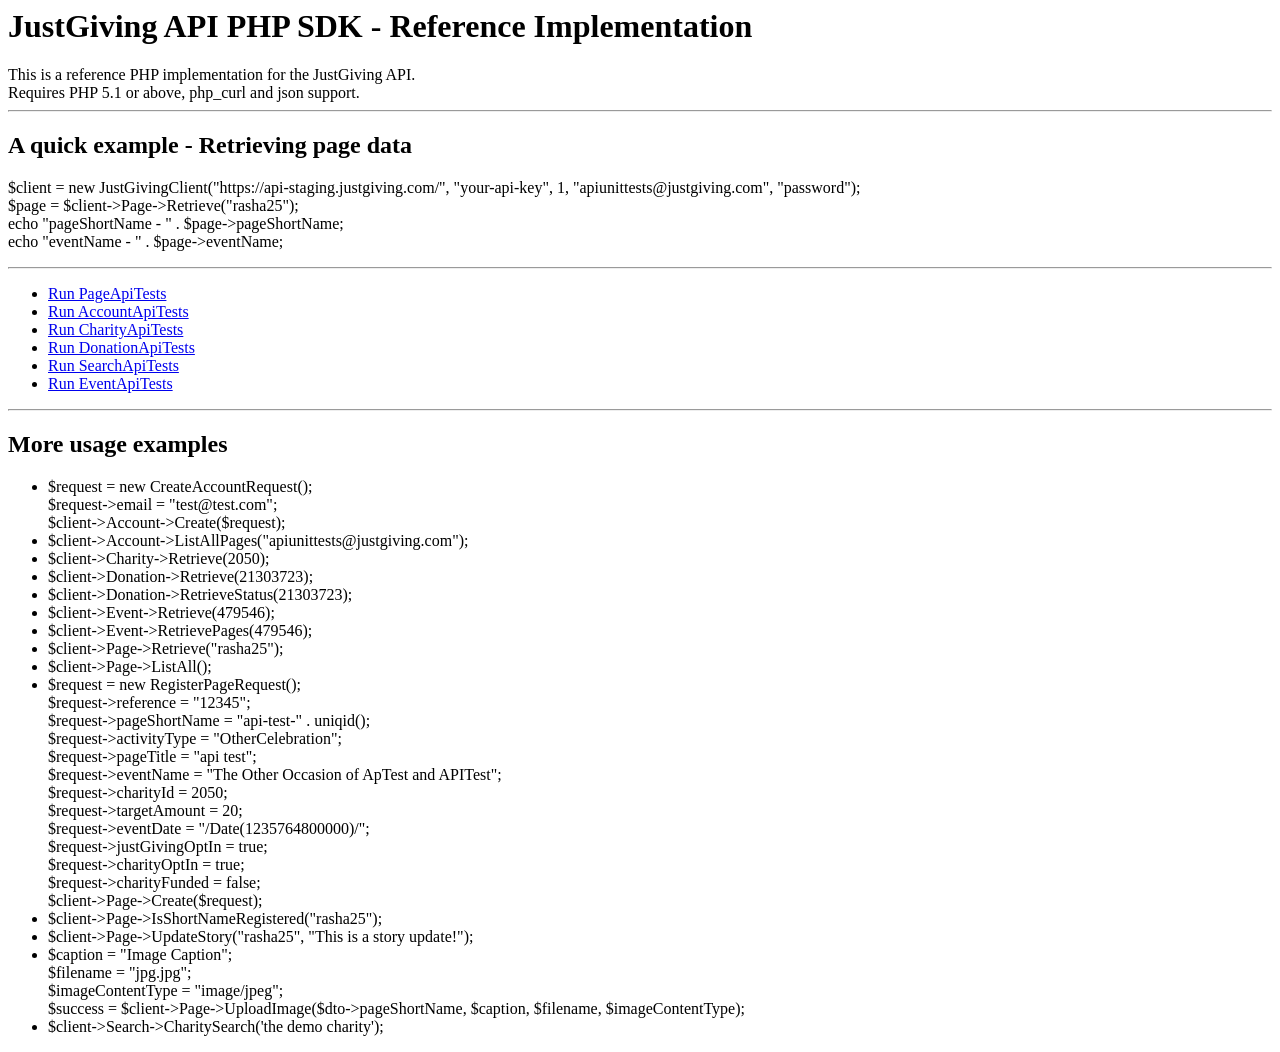
<file: wp-content/plugins/justgiving/index.html>
<html>
<head>
<title>JustGiving API PHP SDK</title>
</head>
<body>
<h1>JustGiving API PHP SDK - Reference Implementation</h1>
This is a reference PHP implementation for the JustGiving API.<br/>
Requires PHP 5.1 or above, php_curl and json support.<br/>
<hr/>

<h2>A quick example - Retrieving page data</h2>
<p>
$client = new JustGivingClient("https://api-staging.justgiving.com/", "your-api-key", 1, "apiunittests@justgiving.com", "password");</br>
$page = $client->Page->Retrieve("rasha25");</br>
echo "pageShortName - " . $page->pageShortName;</br>
echo "eventName - " . $page->eventName;</br>
</p>

<hr />
<ul>
<li><a href="Tests/PageApiTests.php">Run PageApiTests</a></li>
<li><a href="Tests/AccountApiTests.php">Run AccountApiTests</a></li>
<li><a href="Tests/CharityApiTests.php">Run CharityApiTests</a></li>
<li><a href="Tests/DonationApiTests.php">Run DonationApiTests</a></li>
<li><a href="Tests/SearchApiTests.php">Run SearchApiTests</a></li>
<li><a href="Tests/EventApiTests.php">Run EventApiTests</a></li>
</ul>

<hr/>

<h2>More usage examples</h2>
<ul>
<li>$request = new CreateAccountRequest();<br/>
	$request->email = "test@test.com";<br/>
	$client->Account->Create($request);</li>
<li>$client->Account->ListAllPages("apiunittests@justgiving.com");</li>
<li>$client->Charity->Retrieve(2050);</li>
<li>$client->Donation->Retrieve(21303723);</li>
<li>$client->Donation->RetrieveStatus(21303723);</li>
<li>$client->Event->Retrieve(479546);</li>
<li>$client->Event->RetrievePages(479546);</li>
<li>$client->Page->Retrieve("rasha25");</li>
<li>$client->Page->ListAll();</li>
<li>$request = new RegisterPageRequest();<br/>
	$request->reference = "12345";<br/>
	$request->pageShortName = "api-test-" . uniqid();<br/>
	$request->activityType = "OtherCelebration";<br/>
	$request->pageTitle = "api test";<br/>
	$request->eventName = "The Other Occasion of ApTest and APITest";<br/>
	$request->charityId = 2050;<br/>
	$request->targetAmount = 20;<br/>
	$request->eventDate = "/Date(1235764800000)/";<br/>
	$request->justGivingOptIn = true;<br/>
	$request->charityOptIn = true;<br/>
	$request->charityFunded = false;<br/>
	$client->Page->Create($request);</li>
<li>$client->Page->IsShortNameRegistered("rasha25");</li>
<li>$client->Page->UpdateStory("rasha25", "This is a story update!");</li>
<li>$caption = "Image Caption";<br/>
	$filename = "jpg.jpg";<br/>
	$imageContentType =  "image/jpeg";<br/>
	$success = $client->Page->UploadImage($dto->pageShortName, $caption, $filename, $imageContentType);</li>
<li>$client->Search->CharitySearch('the demo charity');</li>
</ul>
</body>
</file>
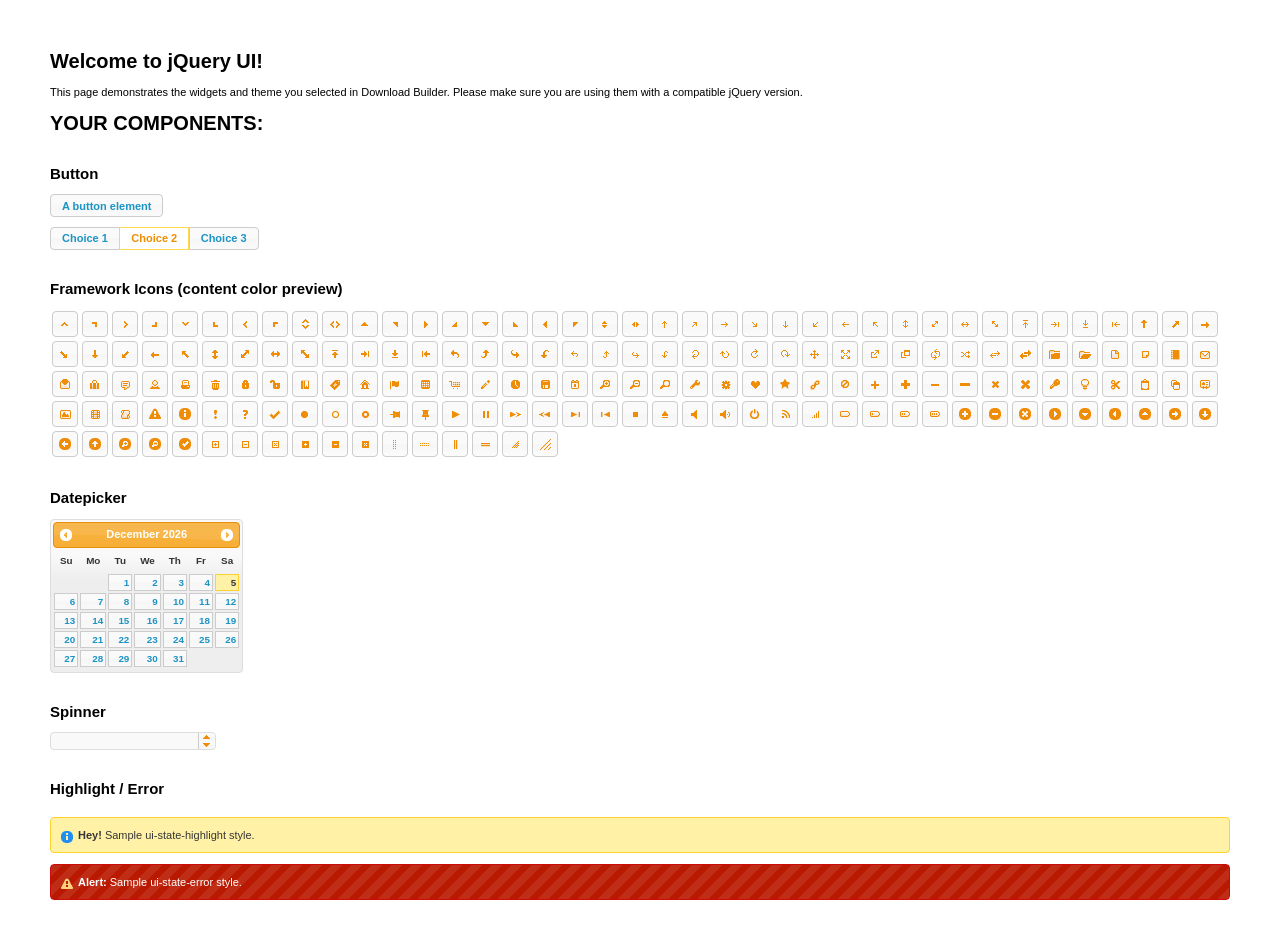
<file: wp-content/plugins/justgiving/js/ui/index.html>
<!doctype html>
<html lang="us">
<head>
	<meta charset="utf-8">
	<title>jQuery UI Example Page</title>
	<link href="jquery-ui.css" rel="stylesheet">
	<style>
	body{
		font: 62.5% "Trebuchet MS", sans-serif;
		margin: 50px;
	}
	.demoHeaders {
		margin-top: 2em;
	}
	#dialog-link {
		padding: .4em 1em .4em 20px;
		text-decoration: none;
		position: relative;
	}
	#dialog-link span.ui-icon {
		margin: 0 5px 0 0;
		position: absolute;
		left: .2em;
		top: 50%;
		margin-top: -8px;
	}
	#icons {
		margin: 0;
		padding: 0;
	}
	#icons li {
		margin: 2px;
		position: relative;
		padding: 4px 0;
		cursor: pointer;
		float: left;
		list-style: none;
	}
	#icons span.ui-icon {
		float: left;
		margin: 0 4px;
	}
	.fakewindowcontain .ui-widget-overlay {
		position: absolute;
	}
	select {
		width: 200px;
	}
	</style>
</head>
<body>

<h1>Welcome to jQuery UI!</h1>

<div class="ui-widget">
	<p>This page demonstrates the widgets and theme you selected in Download Builder. Please make sure you are using them with a compatible jQuery version.</p>
</div>

<h1>YOUR COMPONENTS:</h1>






<!-- Button -->
<h2 class="demoHeaders">Button</h2>
<button id="button">A button element</button>
<form style="margin-top: 1em;">
	<div id="radioset">
		<input type="radio" id="radio1" name="radio"><label for="radio1">Choice 1</label>
		<input type="radio" id="radio2" name="radio" checked="checked"><label for="radio2">Choice 2</label>
		<input type="radio" id="radio3" name="radio"><label for="radio3">Choice 3</label>
	</div>
</form>







<h2 class="demoHeaders">Framework Icons (content color preview)</h2>
<ul id="icons" class="ui-widget ui-helper-clearfix">
	<li class="ui-state-default ui-corner-all" title=".ui-icon-carat-1-n"><span class="ui-icon ui-icon-carat-1-n"></span></li>
	<li class="ui-state-default ui-corner-all" title=".ui-icon-carat-1-ne"><span class="ui-icon ui-icon-carat-1-ne"></span></li>
	<li class="ui-state-default ui-corner-all" title=".ui-icon-carat-1-e"><span class="ui-icon ui-icon-carat-1-e"></span></li>
	<li class="ui-state-default ui-corner-all" title=".ui-icon-carat-1-se"><span class="ui-icon ui-icon-carat-1-se"></span></li>
	<li class="ui-state-default ui-corner-all" title=".ui-icon-carat-1-s"><span class="ui-icon ui-icon-carat-1-s"></span></li>
	<li class="ui-state-default ui-corner-all" title=".ui-icon-carat-1-sw"><span class="ui-icon ui-icon-carat-1-sw"></span></li>
	<li class="ui-state-default ui-corner-all" title=".ui-icon-carat-1-w"><span class="ui-icon ui-icon-carat-1-w"></span></li>
	<li class="ui-state-default ui-corner-all" title=".ui-icon-carat-1-nw"><span class="ui-icon ui-icon-carat-1-nw"></span></li>
	<li class="ui-state-default ui-corner-all" title=".ui-icon-carat-2-n-s"><span class="ui-icon ui-icon-carat-2-n-s"></span></li>
	<li class="ui-state-default ui-corner-all" title=".ui-icon-carat-2-e-w"><span class="ui-icon ui-icon-carat-2-e-w"></span></li>
	<li class="ui-state-default ui-corner-all" title=".ui-icon-triangle-1-n"><span class="ui-icon ui-icon-triangle-1-n"></span></li>
	<li class="ui-state-default ui-corner-all" title=".ui-icon-triangle-1-ne"><span class="ui-icon ui-icon-triangle-1-ne"></span></li>
	<li class="ui-state-default ui-corner-all" title=".ui-icon-triangle-1-e"><span class="ui-icon ui-icon-triangle-1-e"></span></li>
	<li class="ui-state-default ui-corner-all" title=".ui-icon-triangle-1-se"><span class="ui-icon ui-icon-triangle-1-se"></span></li>
	<li class="ui-state-default ui-corner-all" title=".ui-icon-triangle-1-s"><span class="ui-icon ui-icon-triangle-1-s"></span></li>
	<li class="ui-state-default ui-corner-all" title=".ui-icon-triangle-1-sw"><span class="ui-icon ui-icon-triangle-1-sw"></span></li>
	<li class="ui-state-default ui-corner-all" title=".ui-icon-triangle-1-w"><span class="ui-icon ui-icon-triangle-1-w"></span></li>
	<li class="ui-state-default ui-corner-all" title=".ui-icon-triangle-1-nw"><span class="ui-icon ui-icon-triangle-1-nw"></span></li>
	<li class="ui-state-default ui-corner-all" title=".ui-icon-triangle-2-n-s"><span class="ui-icon ui-icon-triangle-2-n-s"></span></li>
	<li class="ui-state-default ui-corner-all" title=".ui-icon-triangle-2-e-w"><span class="ui-icon ui-icon-triangle-2-e-w"></span></li>
	<li class="ui-state-default ui-corner-all" title=".ui-icon-arrow-1-n"><span class="ui-icon ui-icon-arrow-1-n"></span></li>
	<li class="ui-state-default ui-corner-all" title=".ui-icon-arrow-1-ne"><span class="ui-icon ui-icon-arrow-1-ne"></span></li>
	<li class="ui-state-default ui-corner-all" title=".ui-icon-arrow-1-e"><span class="ui-icon ui-icon-arrow-1-e"></span></li>
	<li class="ui-state-default ui-corner-all" title=".ui-icon-arrow-1-se"><span class="ui-icon ui-icon-arrow-1-se"></span></li>
	<li class="ui-state-default ui-corner-all" title=".ui-icon-arrow-1-s"><span class="ui-icon ui-icon-arrow-1-s"></span></li>
	<li class="ui-state-default ui-corner-all" title=".ui-icon-arrow-1-sw"><span class="ui-icon ui-icon-arrow-1-sw"></span></li>
	<li class="ui-state-default ui-corner-all" title=".ui-icon-arrow-1-w"><span class="ui-icon ui-icon-arrow-1-w"></span></li>
	<li class="ui-state-default ui-corner-all" title=".ui-icon-arrow-1-nw"><span class="ui-icon ui-icon-arrow-1-nw"></span></li>
	<li class="ui-state-default ui-corner-all" title=".ui-icon-arrow-2-n-s"><span class="ui-icon ui-icon-arrow-2-n-s"></span></li>
	<li class="ui-state-default ui-corner-all" title=".ui-icon-arrow-2-ne-sw"><span class="ui-icon ui-icon-arrow-2-ne-sw"></span></li>
	<li class="ui-state-default ui-corner-all" title=".ui-icon-arrow-2-e-w"><span class="ui-icon ui-icon-arrow-2-e-w"></span></li>
	<li class="ui-state-default ui-corner-all" title=".ui-icon-arrow-2-se-nw"><span class="ui-icon ui-icon-arrow-2-se-nw"></span></li>
	<li class="ui-state-default ui-corner-all" title=".ui-icon-arrowstop-1-n"><span class="ui-icon ui-icon-arrowstop-1-n"></span></li>
	<li class="ui-state-default ui-corner-all" title=".ui-icon-arrowstop-1-e"><span class="ui-icon ui-icon-arrowstop-1-e"></span></li>
	<li class="ui-state-default ui-corner-all" title=".ui-icon-arrowstop-1-s"><span class="ui-icon ui-icon-arrowstop-1-s"></span></li>
	<li class="ui-state-default ui-corner-all" title=".ui-icon-arrowstop-1-w"><span class="ui-icon ui-icon-arrowstop-1-w"></span></li>
	<li class="ui-state-default ui-corner-all" title=".ui-icon-arrowthick-1-n"><span class="ui-icon ui-icon-arrowthick-1-n"></span></li>
	<li class="ui-state-default ui-corner-all" title=".ui-icon-arrowthick-1-ne"><span class="ui-icon ui-icon-arrowthick-1-ne"></span></li>
	<li class="ui-state-default ui-corner-all" title=".ui-icon-arrowthick-1-e"><span class="ui-icon ui-icon-arrowthick-1-e"></span></li>
	<li class="ui-state-default ui-corner-all" title=".ui-icon-arrowthick-1-se"><span class="ui-icon ui-icon-arrowthick-1-se"></span></li>
	<li class="ui-state-default ui-corner-all" title=".ui-icon-arrowthick-1-s"><span class="ui-icon ui-icon-arrowthick-1-s"></span></li>
	<li class="ui-state-default ui-corner-all" title=".ui-icon-arrowthick-1-sw"><span class="ui-icon ui-icon-arrowthick-1-sw"></span></li>
	<li class="ui-state-default ui-corner-all" title=".ui-icon-arrowthick-1-w"><span class="ui-icon ui-icon-arrowthick-1-w"></span></li>
	<li class="ui-state-default ui-corner-all" title=".ui-icon-arrowthick-1-nw"><span class="ui-icon ui-icon-arrowthick-1-nw"></span></li>
	<li class="ui-state-default ui-corner-all" title=".ui-icon-arrowthick-2-n-s"><span class="ui-icon ui-icon-arrowthick-2-n-s"></span></li>
	<li class="ui-state-default ui-corner-all" title=".ui-icon-arrowthick-2-ne-sw"><span class="ui-icon ui-icon-arrowthick-2-ne-sw"></span></li>
	<li class="ui-state-default ui-corner-all" title=".ui-icon-arrowthick-2-e-w"><span class="ui-icon ui-icon-arrowthick-2-e-w"></span></li>
	<li class="ui-state-default ui-corner-all" title=".ui-icon-arrowthick-2-se-nw"><span class="ui-icon ui-icon-arrowthick-2-se-nw"></span></li>
	<li class="ui-state-default ui-corner-all" title=".ui-icon-arrowthickstop-1-n"><span class="ui-icon ui-icon-arrowthickstop-1-n"></span></li>
	<li class="ui-state-default ui-corner-all" title=".ui-icon-arrowthickstop-1-e"><span class="ui-icon ui-icon-arrowthickstop-1-e"></span></li>
	<li class="ui-state-default ui-corner-all" title=".ui-icon-arrowthickstop-1-s"><span class="ui-icon ui-icon-arrowthickstop-1-s"></span></li>
	<li class="ui-state-default ui-corner-all" title=".ui-icon-arrowthickstop-1-w"><span class="ui-icon ui-icon-arrowthickstop-1-w"></span></li>
	<li class="ui-state-default ui-corner-all" title=".ui-icon-arrowreturnthick-1-w"><span class="ui-icon ui-icon-arrowreturnthick-1-w"></span></li>
	<li class="ui-state-default ui-corner-all" title=".ui-icon-arrowreturnthick-1-n"><span class="ui-icon ui-icon-arrowreturnthick-1-n"></span></li>
	<li class="ui-state-default ui-corner-all" title=".ui-icon-arrowreturnthick-1-e"><span class="ui-icon ui-icon-arrowreturnthick-1-e"></span></li>
	<li class="ui-state-default ui-corner-all" title=".ui-icon-arrowreturnthick-1-s"><span class="ui-icon ui-icon-arrowreturnthick-1-s"></span></li>
	<li class="ui-state-default ui-corner-all" title=".ui-icon-arrowreturn-1-w"><span class="ui-icon ui-icon-arrowreturn-1-w"></span></li>
	<li class="ui-state-default ui-corner-all" title=".ui-icon-arrowreturn-1-n"><span class="ui-icon ui-icon-arrowreturn-1-n"></span></li>
	<li class="ui-state-default ui-corner-all" title=".ui-icon-arrowreturn-1-e"><span class="ui-icon ui-icon-arrowreturn-1-e"></span></li>
	<li class="ui-state-default ui-corner-all" title=".ui-icon-arrowreturn-1-s"><span class="ui-icon ui-icon-arrowreturn-1-s"></span></li>
	<li class="ui-state-default ui-corner-all" title=".ui-icon-arrowrefresh-1-w"><span class="ui-icon ui-icon-arrowrefresh-1-w"></span></li>
	<li class="ui-state-default ui-corner-all" title=".ui-icon-arrowrefresh-1-n"><span class="ui-icon ui-icon-arrowrefresh-1-n"></span></li>
	<li class="ui-state-default ui-corner-all" title=".ui-icon-arrowrefresh-1-e"><span class="ui-icon ui-icon-arrowrefresh-1-e"></span></li>
	<li class="ui-state-default ui-corner-all" title=".ui-icon-arrowrefresh-1-s"><span class="ui-icon ui-icon-arrowrefresh-1-s"></span></li>
	<li class="ui-state-default ui-corner-all" title=".ui-icon-arrow-4"><span class="ui-icon ui-icon-arrow-4"></span></li>
	<li class="ui-state-default ui-corner-all" title=".ui-icon-arrow-4-diag"><span class="ui-icon ui-icon-arrow-4-diag"></span></li>
	<li class="ui-state-default ui-corner-all" title=".ui-icon-extlink"><span class="ui-icon ui-icon-extlink"></span></li>
	<li class="ui-state-default ui-corner-all" title=".ui-icon-newwin"><span class="ui-icon ui-icon-newwin"></span></li>
	<li class="ui-state-default ui-corner-all" title=".ui-icon-refresh"><span class="ui-icon ui-icon-refresh"></span></li>
	<li class="ui-state-default ui-corner-all" title=".ui-icon-shuffle"><span class="ui-icon ui-icon-shuffle"></span></li>
	<li class="ui-state-default ui-corner-all" title=".ui-icon-transfer-e-w"><span class="ui-icon ui-icon-transfer-e-w"></span></li>
	<li class="ui-state-default ui-corner-all" title=".ui-icon-transferthick-e-w"><span class="ui-icon ui-icon-transferthick-e-w"></span></li>
	<li class="ui-state-default ui-corner-all" title=".ui-icon-folder-collapsed"><span class="ui-icon ui-icon-folder-collapsed"></span></li>
	<li class="ui-state-default ui-corner-all" title=".ui-icon-folder-open"><span class="ui-icon ui-icon-folder-open"></span></li>
	<li class="ui-state-default ui-corner-all" title=".ui-icon-document"><span class="ui-icon ui-icon-document"></span></li>
	<li class="ui-state-default ui-corner-all" title=".ui-icon-document-b"><span class="ui-icon ui-icon-document-b"></span></li>
	<li class="ui-state-default ui-corner-all" title=".ui-icon-note"><span class="ui-icon ui-icon-note"></span></li>
	<li class="ui-state-default ui-corner-all" title=".ui-icon-mail-closed"><span class="ui-icon ui-icon-mail-closed"></span></li>
	<li class="ui-state-default ui-corner-all" title=".ui-icon-mail-open"><span class="ui-icon ui-icon-mail-open"></span></li>
	<li class="ui-state-default ui-corner-all" title=".ui-icon-suitcase"><span class="ui-icon ui-icon-suitcase"></span></li>
	<li class="ui-state-default ui-corner-all" title=".ui-icon-comment"><span class="ui-icon ui-icon-comment"></span></li>
	<li class="ui-state-default ui-corner-all" title=".ui-icon-person"><span class="ui-icon ui-icon-person"></span></li>
	<li class="ui-state-default ui-corner-all" title=".ui-icon-print"><span class="ui-icon ui-icon-print"></span></li>
	<li class="ui-state-default ui-corner-all" title=".ui-icon-trash"><span class="ui-icon ui-icon-trash"></span></li>
	<li class="ui-state-default ui-corner-all" title=".ui-icon-locked"><span class="ui-icon ui-icon-locked"></span></li>
	<li class="ui-state-default ui-corner-all" title=".ui-icon-unlocked"><span class="ui-icon ui-icon-unlocked"></span></li>
	<li class="ui-state-default ui-corner-all" title=".ui-icon-bookmark"><span class="ui-icon ui-icon-bookmark"></span></li>
	<li class="ui-state-default ui-corner-all" title=".ui-icon-tag"><span class="ui-icon ui-icon-tag"></span></li>
	<li class="ui-state-default ui-corner-all" title=".ui-icon-home"><span class="ui-icon ui-icon-home"></span></li>
	<li class="ui-state-default ui-corner-all" title=".ui-icon-flag"><span class="ui-icon ui-icon-flag"></span></li>
	<li class="ui-state-default ui-corner-all" title=".ui-icon-calculator"><span class="ui-icon ui-icon-calculator"></span></li>
	<li class="ui-state-default ui-corner-all" title=".ui-icon-cart"><span class="ui-icon ui-icon-cart"></span></li>
	<li class="ui-state-default ui-corner-all" title=".ui-icon-pencil"><span class="ui-icon ui-icon-pencil"></span></li>
	<li class="ui-state-default ui-corner-all" title=".ui-icon-clock"><span class="ui-icon ui-icon-clock"></span></li>
	<li class="ui-state-default ui-corner-all" title=".ui-icon-disk"><span class="ui-icon ui-icon-disk"></span></li>
	<li class="ui-state-default ui-corner-all" title=".ui-icon-calendar"><span class="ui-icon ui-icon-calendar"></span></li>
	<li class="ui-state-default ui-corner-all" title=".ui-icon-zoomin"><span class="ui-icon ui-icon-zoomin"></span></li>
	<li class="ui-state-default ui-corner-all" title=".ui-icon-zoomout"><span class="ui-icon ui-icon-zoomout"></span></li>
	<li class="ui-state-default ui-corner-all" title=".ui-icon-search"><span class="ui-icon ui-icon-search"></span></li>
	<li class="ui-state-default ui-corner-all" title=".ui-icon-wrench"><span class="ui-icon ui-icon-wrench"></span></li>
	<li class="ui-state-default ui-corner-all" title=".ui-icon-gear"><span class="ui-icon ui-icon-gear"></span></li>
	<li class="ui-state-default ui-corner-all" title=".ui-icon-heart"><span class="ui-icon ui-icon-heart"></span></li>
	<li class="ui-state-default ui-corner-all" title=".ui-icon-star"><span class="ui-icon ui-icon-star"></span></li>
	<li class="ui-state-default ui-corner-all" title=".ui-icon-link"><span class="ui-icon ui-icon-link"></span></li>
	<li class="ui-state-default ui-corner-all" title=".ui-icon-cancel"><span class="ui-icon ui-icon-cancel"></span></li>
	<li class="ui-state-default ui-corner-all" title=".ui-icon-plus"><span class="ui-icon ui-icon-plus"></span></li>
	<li class="ui-state-default ui-corner-all" title=".ui-icon-plusthick"><span class="ui-icon ui-icon-plusthick"></span></li>
	<li class="ui-state-default ui-corner-all" title=".ui-icon-minus"><span class="ui-icon ui-icon-minus"></span></li>
	<li class="ui-state-default ui-corner-all" title=".ui-icon-minusthick"><span class="ui-icon ui-icon-minusthick"></span></li>
	<li class="ui-state-default ui-corner-all" title=".ui-icon-close"><span class="ui-icon ui-icon-close"></span></li>
	<li class="ui-state-default ui-corner-all" title=".ui-icon-closethick"><span class="ui-icon ui-icon-closethick"></span></li>
	<li class="ui-state-default ui-corner-all" title=".ui-icon-key"><span class="ui-icon ui-icon-key"></span></li>
	<li class="ui-state-default ui-corner-all" title=".ui-icon-lightbulb"><span class="ui-icon ui-icon-lightbulb"></span></li>
	<li class="ui-state-default ui-corner-all" title=".ui-icon-scissors"><span class="ui-icon ui-icon-scissors"></span></li>
	<li class="ui-state-default ui-corner-all" title=".ui-icon-clipboard"><span class="ui-icon ui-icon-clipboard"></span></li>
	<li class="ui-state-default ui-corner-all" title=".ui-icon-copy"><span class="ui-icon ui-icon-copy"></span></li>
	<li class="ui-state-default ui-corner-all" title=".ui-icon-contact"><span class="ui-icon ui-icon-contact"></span></li>
	<li class="ui-state-default ui-corner-all" title=".ui-icon-image"><span class="ui-icon ui-icon-image"></span></li>
	<li class="ui-state-default ui-corner-all" title=".ui-icon-video"><span class="ui-icon ui-icon-video"></span></li>
	<li class="ui-state-default ui-corner-all" title=".ui-icon-script"><span class="ui-icon ui-icon-script"></span></li>
	<li class="ui-state-default ui-corner-all" title=".ui-icon-alert"><span class="ui-icon ui-icon-alert"></span></li>
	<li class="ui-state-default ui-corner-all" title=".ui-icon-info"><span class="ui-icon ui-icon-info"></span></li>
	<li class="ui-state-default ui-corner-all" title=".ui-icon-notice"><span class="ui-icon ui-icon-notice"></span></li>
	<li class="ui-state-default ui-corner-all" title=".ui-icon-help"><span class="ui-icon ui-icon-help"></span></li>
	<li class="ui-state-default ui-corner-all" title=".ui-icon-check"><span class="ui-icon ui-icon-check"></span></li>
	<li class="ui-state-default ui-corner-all" title=".ui-icon-bullet"><span class="ui-icon ui-icon-bullet"></span></li>
	<li class="ui-state-default ui-corner-all" title=".ui-icon-radio-off"><span class="ui-icon ui-icon-radio-off"></span></li>
	<li class="ui-state-default ui-corner-all" title=".ui-icon-radio-on"><span class="ui-icon ui-icon-radio-on"></span></li>
	<li class="ui-state-default ui-corner-all" title=".ui-icon-pin-w"><span class="ui-icon ui-icon-pin-w"></span></li>
	<li class="ui-state-default ui-corner-all" title=".ui-icon-pin-s"><span class="ui-icon ui-icon-pin-s"></span></li>
	<li class="ui-state-default ui-corner-all" title=".ui-icon-play"><span class="ui-icon ui-icon-play"></span></li>
	<li class="ui-state-default ui-corner-all" title=".ui-icon-pause"><span class="ui-icon ui-icon-pause"></span></li>
	<li class="ui-state-default ui-corner-all" title=".ui-icon-seek-next"><span class="ui-icon ui-icon-seek-next"></span></li>
	<li class="ui-state-default ui-corner-all" title=".ui-icon-seek-prev"><span class="ui-icon ui-icon-seek-prev"></span></li>
	<li class="ui-state-default ui-corner-all" title=".ui-icon-seek-end"><span class="ui-icon ui-icon-seek-end"></span></li>
	<li class="ui-state-default ui-corner-all" title=".ui-icon-seek-first"><span class="ui-icon ui-icon-seek-first"></span></li>
	<li class="ui-state-default ui-corner-all" title=".ui-icon-stop"><span class="ui-icon ui-icon-stop"></span></li>
	<li class="ui-state-default ui-corner-all" title=".ui-icon-eject"><span class="ui-icon ui-icon-eject"></span></li>
	<li class="ui-state-default ui-corner-all" title=".ui-icon-volume-off"><span class="ui-icon ui-icon-volume-off"></span></li>
	<li class="ui-state-default ui-corner-all" title=".ui-icon-volume-on"><span class="ui-icon ui-icon-volume-on"></span></li>
	<li class="ui-state-default ui-corner-all" title=".ui-icon-power"><span class="ui-icon ui-icon-power"></span></li>
	<li class="ui-state-default ui-corner-all" title=".ui-icon-signal-diag"><span class="ui-icon ui-icon-signal-diag"></span></li>
	<li class="ui-state-default ui-corner-all" title=".ui-icon-signal"><span class="ui-icon ui-icon-signal"></span></li>
	<li class="ui-state-default ui-corner-all" title=".ui-icon-battery-0"><span class="ui-icon ui-icon-battery-0"></span></li>
	<li class="ui-state-default ui-corner-all" title=".ui-icon-battery-1"><span class="ui-icon ui-icon-battery-1"></span></li>
	<li class="ui-state-default ui-corner-all" title=".ui-icon-battery-2"><span class="ui-icon ui-icon-battery-2"></span></li>
	<li class="ui-state-default ui-corner-all" title=".ui-icon-battery-3"><span class="ui-icon ui-icon-battery-3"></span></li>
	<li class="ui-state-default ui-corner-all" title=".ui-icon-circle-plus"><span class="ui-icon ui-icon-circle-plus"></span></li>
	<li class="ui-state-default ui-corner-all" title=".ui-icon-circle-minus"><span class="ui-icon ui-icon-circle-minus"></span></li>
	<li class="ui-state-default ui-corner-all" title=".ui-icon-circle-close"><span class="ui-icon ui-icon-circle-close"></span></li>
	<li class="ui-state-default ui-corner-all" title=".ui-icon-circle-triangle-e"><span class="ui-icon ui-icon-circle-triangle-e"></span></li>
	<li class="ui-state-default ui-corner-all" title=".ui-icon-circle-triangle-s"><span class="ui-icon ui-icon-circle-triangle-s"></span></li>
	<li class="ui-state-default ui-corner-all" title=".ui-icon-circle-triangle-w"><span class="ui-icon ui-icon-circle-triangle-w"></span></li>
	<li class="ui-state-default ui-corner-all" title=".ui-icon-circle-triangle-n"><span class="ui-icon ui-icon-circle-triangle-n"></span></li>
	<li class="ui-state-default ui-corner-all" title=".ui-icon-circle-arrow-e"><span class="ui-icon ui-icon-circle-arrow-e"></span></li>
	<li class="ui-state-default ui-corner-all" title=".ui-icon-circle-arrow-s"><span class="ui-icon ui-icon-circle-arrow-s"></span></li>
	<li class="ui-state-default ui-corner-all" title=".ui-icon-circle-arrow-w"><span class="ui-icon ui-icon-circle-arrow-w"></span></li>
	<li class="ui-state-default ui-corner-all" title=".ui-icon-circle-arrow-n"><span class="ui-icon ui-icon-circle-arrow-n"></span></li>
	<li class="ui-state-default ui-corner-all" title=".ui-icon-circle-zoomin"><span class="ui-icon ui-icon-circle-zoomin"></span></li>
	<li class="ui-state-default ui-corner-all" title=".ui-icon-circle-zoomout"><span class="ui-icon ui-icon-circle-zoomout"></span></li>
	<li class="ui-state-default ui-corner-all" title=".ui-icon-circle-check"><span class="ui-icon ui-icon-circle-check"></span></li>
	<li class="ui-state-default ui-corner-all" title=".ui-icon-circlesmall-plus"><span class="ui-icon ui-icon-circlesmall-plus"></span></li>
	<li class="ui-state-default ui-corner-all" title=".ui-icon-circlesmall-minus"><span class="ui-icon ui-icon-circlesmall-minus"></span></li>
	<li class="ui-state-default ui-corner-all" title=".ui-icon-circlesmall-close"><span class="ui-icon ui-icon-circlesmall-close"></span></li>
	<li class="ui-state-default ui-corner-all" title=".ui-icon-squaresmall-plus"><span class="ui-icon ui-icon-squaresmall-plus"></span></li>
	<li class="ui-state-default ui-corner-all" title=".ui-icon-squaresmall-minus"><span class="ui-icon ui-icon-squaresmall-minus"></span></li>
	<li class="ui-state-default ui-corner-all" title=".ui-icon-squaresmall-close"><span class="ui-icon ui-icon-squaresmall-close"></span></li>
	<li class="ui-state-default ui-corner-all" title=".ui-icon-grip-dotted-vertical"><span class="ui-icon ui-icon-grip-dotted-vertical"></span></li>
	<li class="ui-state-default ui-corner-all" title=".ui-icon-grip-dotted-horizontal"><span class="ui-icon ui-icon-grip-dotted-horizontal"></span></li>
	<li class="ui-state-default ui-corner-all" title=".ui-icon-grip-solid-vertical"><span class="ui-icon ui-icon-grip-solid-vertical"></span></li>
	<li class="ui-state-default ui-corner-all" title=".ui-icon-grip-solid-horizontal"><span class="ui-icon ui-icon-grip-solid-horizontal"></span></li>
	<li class="ui-state-default ui-corner-all" title=".ui-icon-gripsmall-diagonal-se"><span class="ui-icon ui-icon-gripsmall-diagonal-se"></span></li>
	<li class="ui-state-default ui-corner-all" title=".ui-icon-grip-diagonal-se"><span class="ui-icon ui-icon-grip-diagonal-se"></span></li>
</ul>




<!-- Datepicker -->
<h2 class="demoHeaders">Datepicker</h2>
<div id="datepicker"></div>







<!-- Spinner -->
<h2 class="demoHeaders">Spinner</h2>
<input id="spinner">






<!-- Highlight / Error -->
<h2 class="demoHeaders">Highlight / Error</h2>
<div class="ui-widget">
	<div class="ui-state-highlight ui-corner-all" style="margin-top: 20px; padding: 0 .7em;">
		<p><span class="ui-icon ui-icon-info" style="float: left; margin-right: .3em;"></span>
		<strong>Hey!</strong> Sample ui-state-highlight style.</p>
	</div>
</div>
<br>
<div class="ui-widget">
	<div class="ui-state-error ui-corner-all" style="padding: 0 .7em;">
		<p><span class="ui-icon ui-icon-alert" style="float: left; margin-right: .3em;"></span>
		<strong>Alert:</strong> Sample ui-state-error style.</p>
	</div>
</div>

<script src="external/jquery/jquery.js"></script>
<script src="jquery-ui.js"></script>
<script>





$( "#button" ).button();
$( "#radioset" ).buttonset();







$( "#datepicker" ).datepicker({
	inline: true
});







$( "#spinner" ).spinner();








// Hover states on the static widgets
$( "#dialog-link, #icons li" ).hover(
	function() {
		$( this ).addClass( "ui-state-hover" );
	},
	function() {
		$( this ).removeClass( "ui-state-hover" );
	}
);
</script>
</body>
</html>
</file>
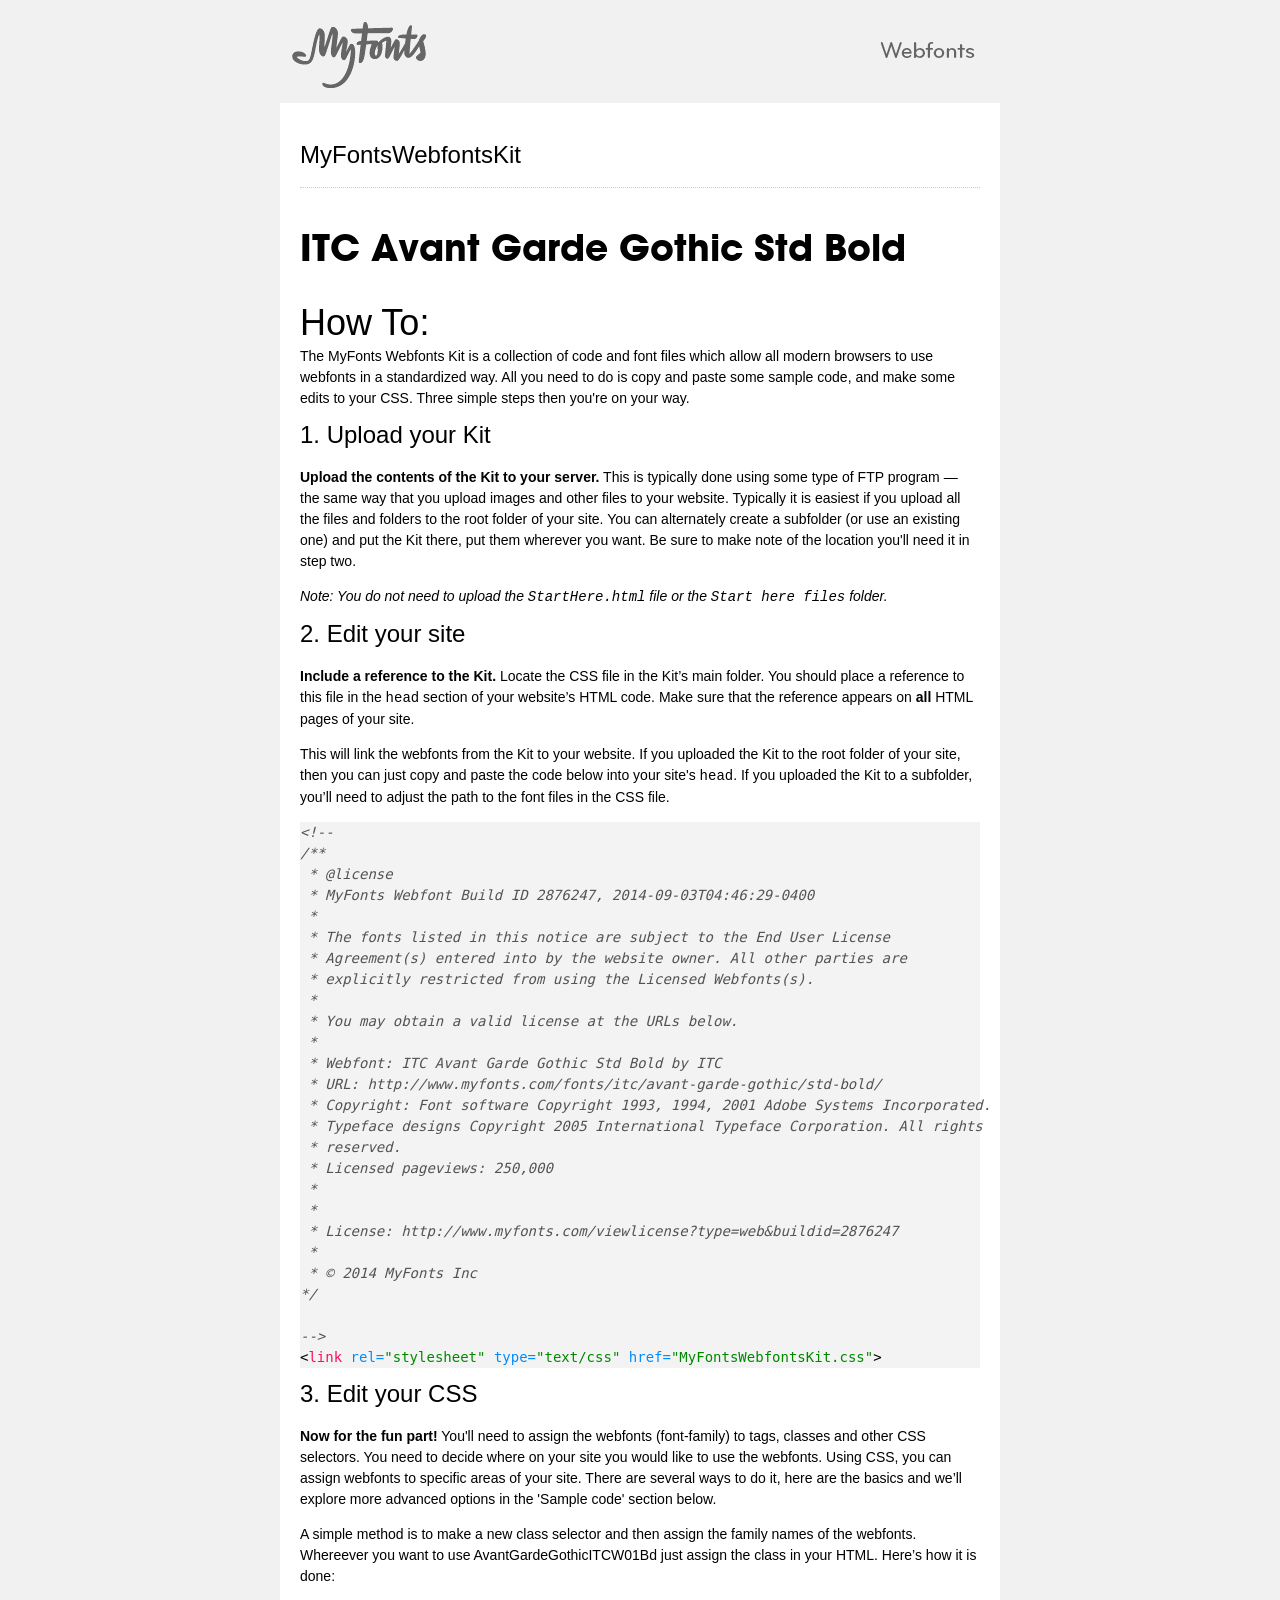
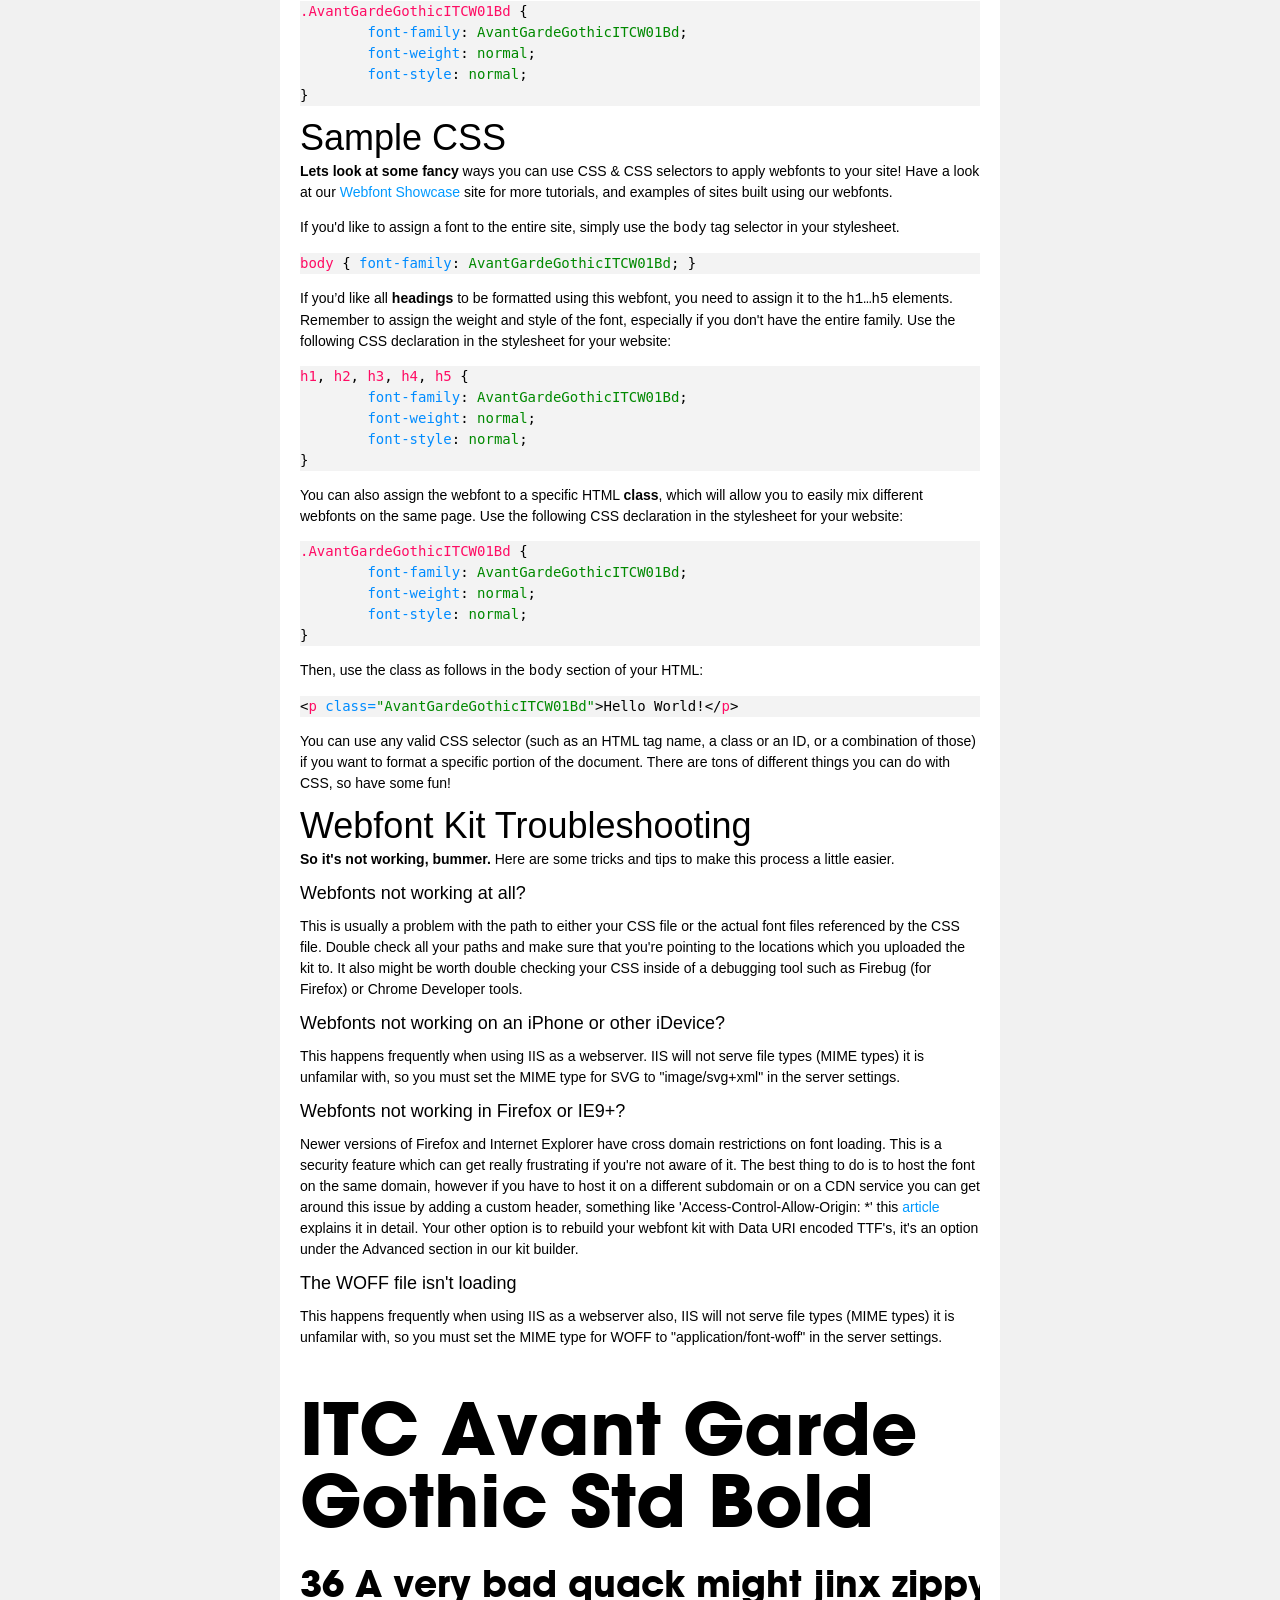
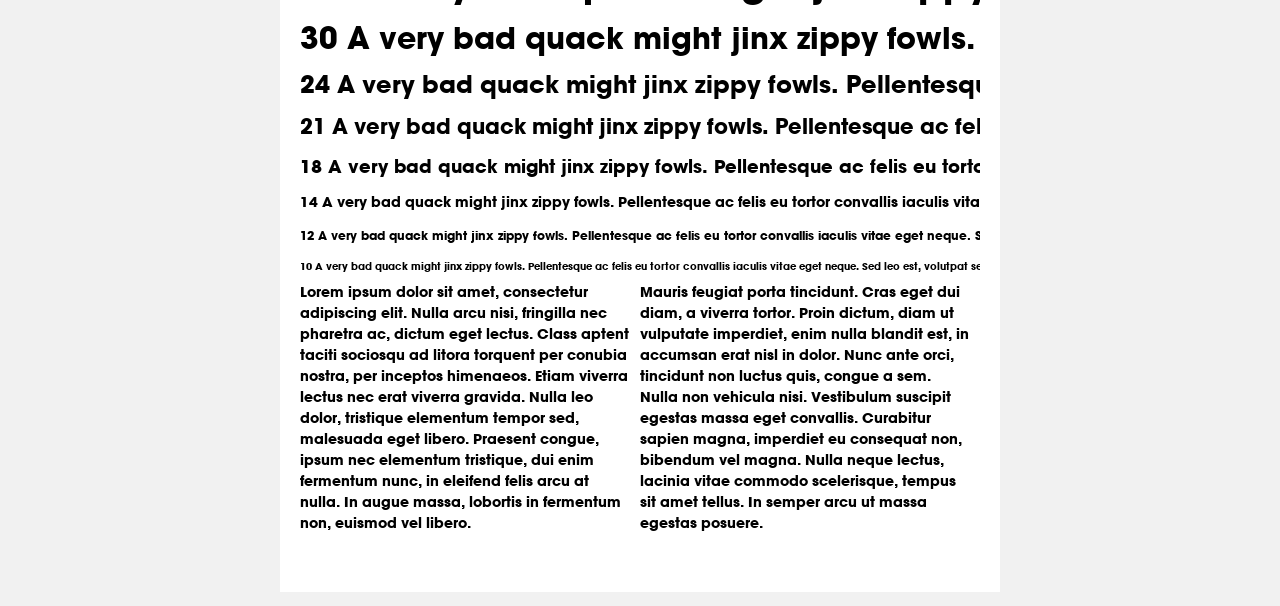
<file: MyFontsWebfontsKit/StartHere.html>
<!DOCTYPE html PUBLIC "-//W3C//DTD XHTML 1.0 Strict//EN"
	"http://www.w3.org/TR/xhtml1/DTD/xhtml1-strict.dtd">

<html xmlns="http://www.w3.org/1999/xhtml" xml:lang="en" lang="en">
<head>
<title>MyFontsWebfontsKit</title>
<meta http-equiv="Content-Type" content="text/html; charset=UTF-8"/>

<!--
/**
 * @license
 * MyFonts Webfont Build ID 2876247, 2014-09-03T04:46:29-0400
 * 
 * The fonts listed in this notice are subject to the End User License
 * Agreement(s) entered into by the website owner. All other parties are 
 * explicitly restricted from using the Licensed Webfonts(s).
 * 
 * You may obtain a valid license at the URLs below.
 * 
 * Webfont: ITC Avant Garde Gothic Std Bold by ITC
 * URL: http://www.myfonts.com/fonts/itc/avant-garde-gothic/std-bold/
 * Copyright: Font software Copyright 1993, 1994, 2001 Adobe Systems Incorporated. Typeface designs Copyright 2005 International Typeface Corporation. All rights reserved.
 * Licensed pageviews: 250,000
 * 
 * 
 * License: http://www.myfonts.com/viewlicense?type=web&buildid=2876247
 * 
 * © 2014 MyFonts Inc
*/

-->

<!-- 1. load the webfonts -->
<link rel="stylesheet" type="text/css" href="MyFontsWebfontsKit.css"/>

<!-- 2. set up some css styles using the webfonts -->
<style type="text/css">
.AvantGardeGothicITCW01Bd { font-family: AvantGardeGothicITCW01Bd; }
</style>


<!-- not relevant to webfonts. just example code highlighting. -->
<script type="text/javascript" src="Start here files/highlight.js"></script>
<script type="text/javascript">
  hljs.initHighlightingOnLoad();
</script>

<!-- also not relavent to webfonts. just layout css for this doc. -->
<link rel="stylesheet" type="text/css" href="Start here files/layout.css">


</head>
<body>
<div id="header"><br/>
  <img src="Start here files/header.png" alt="MyFonts Webfonts" style="padding-bottom: 12px;" width="720" border="0" height="66"/>
</div>
<div id="main_container">
		
<div id="headline">
<h2 class="webfont-article-block">MyFontsWebfontsKit</h2>
<div class="container-article"><p style="font-size:36px;line-height:40px;">
  <span class="AvantGardeGothicITCW01Bd" contenteditable="true">ITC Avant Garde Gothic Std Bold </span>
</div>
</div>
<div id="webfont_instructions">
	<h1>How To:</h1>
	<p>The MyFonts Webfonts Kit is a collection of code and font files which allow all modern browsers to use webfonts in a standardized way.  
	All you need to do is copy and paste some sample code, and make some edits to your CSS.  Three simple steps then you're on your way.</p>
	
	<h2>1. Upload your Kit</h2>

	<p><strong>Upload the contents of the Kit to your server.</strong> This is
	typically done using some type of FTP program — the same way that you upload images and other files
	to your website. Typically it is easiest if you upload all the files and folders to
	the root folder of your site.  You can alternately create a subfolder (or use an existing one) and put
	the Kit there, put them wherever you want.  Be sure to make note of the location you'll need it in step two. </p>

	<p><em>Note: You do not need to upload the <code>StartHere.html</code> file or
	the <code>Start here files</code> folder.</em> </p>

	<h2>2. Edit your site</h2>

	<p><strong>Include a reference to the Kit. </strong> Locate the CSS file in the Kit’s main folder.  You should place a reference to this file in the
	<code>head</code> section of your website’s HTML code. Make
	sure that the reference appears on <strong>all</strong> HTML pages of your site.</p>

	<p>This will link the webfonts from the Kit to your website. 
	If you uploaded the Kit to the root folder of your site, then
	you can just copy and paste the code below into your site's 
	<code>head</code>. If you uploaded the Kit to a
	subfolder, you’ll need to adjust the path to the font files in the CSS file. </p>

	<pre><code class="html">&lt;!--
/**
 * @license
 * MyFonts Webfont Build ID 2876247, 2014-09-03T04:46:29-0400
 * 
 * The fonts listed in this notice are subject to the End User License
 * Agreement(s) entered into by the website owner. All other parties are 
 * explicitly restricted from using the Licensed Webfonts(s).
 * 
 * You may obtain a valid license at the URLs below.
 * 
 * Webfont: ITC Avant Garde Gothic Std Bold by ITC
 * URL: http://www.myfonts.com/fonts/itc/avant-garde-gothic/std-bold/
 * Copyright: Font software Copyright 1993, 1994, 2001 Adobe Systems Incorporated.
 * Typeface designs Copyright 2005 International Typeface Corporation. All rights
 * reserved.
 * Licensed pageviews: 250,000
 * 
 * 
 * License: http://www.myfonts.com/viewlicense?type=web&amp;buildid=2876247
 * 
 * © 2014 MyFonts Inc
*/

--&gt;
&lt;link rel=&quot;stylesheet&quot; type=&quot;text/css&quot; href=&quot;MyFontsWebfontsKit.css&quot;&gt;
</code></pre>
	
	<h2>3. Edit your CSS</h2>

	<p><strong>Now for the fun part!</strong>
	You'll need to assign the webfonts (font-family) to tags, classes and other CSS selectors.
	You need to decide where on your site you would like to use the webfonts.  
	Using CSS, you can assign webfonts to specific areas of your site.  
	There are several ways to do it, here are the basics and we’ll explore more advanced options in the 'Sample code' section below. </p>

	<p>A simple method is to make a new class selector and
	then assign the family names of the webfonts.  Whereever you want to use AvantGardeGothicITCW01Bd just assign the class in your HTML. Here’s how it is done: </p>
	
	
	<pre><code class="css">.AvantGardeGothicITCW01Bd { 
	font-family: AvantGardeGothicITCW01Bd;
	font-weight: normal;
	font-style: normal;
}
</code></pre>
</div>
<div id="webfont_code">
	<h1>Sample CSS</h1>
	<p><strong>Lets look at some fancy</strong> ways you can use CSS &amp; CSS selectors to apply webfonts to your site!
	Have a look at our <a href='http://webfonts.myfonts.com'>Webfont Showcase</a> site for more tutorials, and examples of sites built using our webfonts.
	</p>
	
	<p>If you'd like to assign a font to the entire site, simply use the <code>body</code> tag selector in your stylesheet.</p>
	
	 
	<pre><code class="css">body { font-family: AvantGardeGothicITCW01Bd; }</code></pre>

	<p>If you’d like all <strong>headings</strong> to be formatted using this
	webfont, you need to assign it to the <code>h1…h5</code> elements.  
	Remember to assign the weight and style of the font, especially if you don't have the entire family.
	Use the following CSS declaration in the stylesheet for your website: </p>

 
	<pre><code class="css">h1, h2, h3, h4, h5 { 
	font-family: AvantGardeGothicITCW01Bd; 
	font-weight: normal; 
	font-style: normal; 
}</code></pre>

	<p>You can also assign the webfont to a specific HTML <strong>class</strong>, which will allow
	you to easily mix different webfonts on the same page. Use the following CSS
	declaration in the stylesheet for your website: </p>

	
	<pre><code class="css">.AvantGardeGothicITCW01Bd { 
	font-family: AvantGardeGothicITCW01Bd;
	font-weight: normal;
	font-style: normal;
}
</code></pre>

	<p>Then, use the class as follows in the <code>body</code> section of your HTML: </p>

		<pre><code class="html">&lt;p class=&quot;AvantGardeGothicITCW01Bd&quot;&gt;Hello World!&lt;/p&gt;</code></pre>

	<p>You can use any valid CSS selector (such as an HTML tag name, a class or an
	ID, or a combination of those) if you want to format a specific portion of the
	document.  There are tons of different things you can do with CSS, so have some fun!</p>
	
</div>

<div id="webfont_troubleshooting">
	
	<h1>Webfont Kit Troubleshooting</h1>
	
	<p><strong>So it's not working, bummer.</strong>  Here are some tricks and tips to make this process a little easier.</p>
	
	<h3>Webfonts not working at all?</h3><p>
	This is usually a problem with the path to either your CSS file or the actual font files referenced by the CSS file.  Double check all your paths and make sure that you're pointing to the locations which you uploaded the kit to.
	It also might be worth double checking your CSS inside of a debugging tool such as Firebug (for Firefox) or Chrome Developer tools.
	</p>

	<h3>Webfonts not working on an iPhone or other iDevice?</h3><p>
	This happens frequently when using IIS as a webserver. IIS will not serve file types (MIME types) it is unfamilar with, so
	you must set the MIME type for SVG to "image/svg+xml" in the server settings.</p>

	<h3>Webfonts not working in Firefox or IE9+?</h3><p>
	Newer versions of Firefox and Internet Explorer have cross domain restrictions on font loading.
	This is a security feature which can get really frustrating if you're not aware of it.  The best thing to do is to host the font on the same domain,
	however if you have to host it on a different subdomain or on a CDN service you can get around this issue by adding a custom header, something like 'Access-Control-Allow-Origin: *'
	this <a href='http://www.red-team-design.com/firefox-doesnt-allow-cross-domain-fonts-by-default/'>article</a> explains it in detail.
	Your other option is to rebuild your webfont kit with Data URI encoded TTF's, it's an option under the Advanced section in our kit builder.</p>
	
	<h3>The WOFF file isn't loading</h3><p>
	This happens frequently when using IIS as a webserver also, IIS will not serve file types (MIME types) it is unfamilar with, so
	you must set the MIME type for WOFF to "application/font-woff" in the server settings.</p>
	</div>

<div id="webfont_specimen">
	<div class="clearer">&nbsp;</div>
	
		  <div class="clearer">&nbsp;</div>
  <div class="webfont-sample-block">
    <p class="AvantGardeGothicITCW01Bd webfont-sample" style="font-size:72px;">ITC Avant Garde Gothic Std Bold</p>
  </div>
  <div class="webfont-sample-block nowrap">
    <p class="AvantGardeGothicITCW01Bd webfont-sample" style="font-size:36px;"><span>36 </span>A very bad quack might jinx zippy fowls. Pellentesque ac felis eu tortor convallis iaculis vitae eget neque. Sed leo est, volutpat sed laoreet non, convallis at metus. Nam facilisis risus eget orci posuere sodales. Aliquam eleifend quam vel ipsum euismod aliquam. Lorem ipsum dolor sit amet, consectetur adipiscing elit. Cras ut ultrices tellus. Aliquam quis metus diam, id commodo mi. Aenean ac urna mi, sit amet gravida lacus. Aliquam urna nunc, pulvinar vel egestas ac, tincidunt non dui. Maecenas in orci sit amet lacus mollis viverra eu vitae arcu. Vestibulum eros quam, viverra et fermentum ac, ultrices sit amet risus. Nulla tristique magna vel urna tempus cursus. </p>
    <p class="AvantGardeGothicITCW01Bd webfont-sample" style="font-size:30px;"><span>30 </span>A very bad quack might jinx zippy fowls. Pellentesque ac felis eu tortor convallis iaculis vitae eget neque. Sed leo est, volutpat sed laoreet non, convallis at metus. Nam facilisis risus eget orci posuere sodales. Aliquam eleifend quam vel ipsum euismod aliquam. Lorem ipsum dolor sit amet, consectetur adipiscing elit. Cras ut ultrices tellus. Aliquam quis metus diam, id commodo mi. Aenean ac urna mi, sit amet gravida lacus. Aliquam urna nunc, pulvinar vel egestas ac, tincidunt non dui. Maecenas in orci sit amet lacus mollis viverra eu vitae arcu. Vestibulum eros quam, viverra et fermentum ac, ultrices sit amet risus. Nulla tristique magna vel urna tempus cursus. </p>
    <p class="AvantGardeGothicITCW01Bd webfont-sample" style="font-size:24px;"><span>24 </span>A very bad quack might jinx zippy fowls. Pellentesque ac felis eu tortor convallis iaculis vitae eget neque. Sed leo est, volutpat sed laoreet non, convallis at metus. Nam facilisis risus eget orci posuere sodales. Aliquam eleifend quam vel ipsum euismod aliquam. Lorem ipsum dolor sit amet, consectetur adipiscing elit. Cras ut ultrices tellus. Aliquam quis metus diam, id commodo mi. Aenean ac urna mi, sit amet gravida lacus. Aliquam urna nunc, pulvinar vel egestas ac, tincidunt non dui. Maecenas in orci sit amet lacus mollis viverra eu vitae arcu. Vestibulum eros quam, viverra et fermentum ac, ultrices sit amet risus. Nulla tristique magna vel urna tempus cursus. </p>
    <p class="AvantGardeGothicITCW01Bd webfont-sample" style="font-size:21px;"><span>21 </span>A very bad quack might jinx zippy fowls. Pellentesque ac felis eu tortor convallis iaculis vitae eget neque. Sed leo est, volutpat sed laoreet non, convallis at metus. Nam facilisis risus eget orci posuere sodales. Aliquam eleifend quam vel ipsum euismod aliquam. Lorem ipsum dolor sit amet, consectetur adipiscing elit. Cras ut ultrices tellus. Aliquam quis metus diam, id commodo mi. Aenean ac urna mi, sit amet gravida lacus. Aliquam urna nunc, pulvinar vel egestas ac, tincidunt non dui. Maecenas in orci sit amet lacus mollis viverra eu vitae arcu. Vestibulum eros quam, viverra et fermentum ac, ultrices sit amet risus. Nulla tristique magna vel urna tempus cursus. </p>
    <p class="AvantGardeGothicITCW01Bd webfont-sample" style="font-size:18px;"><span>18 </span>A very bad quack might jinx zippy fowls. Pellentesque ac felis eu tortor convallis iaculis vitae eget neque. Sed leo est, volutpat sed laoreet non, convallis at metus. Nam facilisis risus eget orci posuere sodales. Aliquam eleifend quam vel ipsum euismod aliquam. Lorem ipsum dolor sit amet, consectetur adipiscing elit. Cras ut ultrices tellus. Aliquam quis metus diam, id commodo mi. Aenean ac urna mi, sit amet gravida lacus. Aliquam urna nunc, pulvinar vel egestas ac, tincidunt non dui. Maecenas in orci sit amet lacus mollis viverra eu vitae arcu. Vestibulum eros quam, viverra et fermentum ac, ultrices sit amet risus. Nulla tristique magna vel urna tempus cursus. </p>
    <p class="AvantGardeGothicITCW01Bd webfont-sample" style="font-size:14px;"><span>14 </span>A very bad quack might jinx zippy fowls. Pellentesque ac felis eu tortor convallis iaculis vitae eget neque. Sed leo est, volutpat sed laoreet non, convallis at metus. Nam facilisis risus eget orci posuere sodales. Aliquam eleifend quam vel ipsum euismod aliquam. Lorem ipsum dolor sit amet, consectetur adipiscing elit. Cras ut ultrices tellus. Aliquam quis metus diam, id commodo mi. Aenean ac urna mi, sit amet gravida lacus. Aliquam urna nunc, pulvinar vel egestas ac, tincidunt non dui. Maecenas in orci sit amet lacus mollis viverra eu vitae arcu. Vestibulum eros quam, viverra et fermentum ac, ultrices sit amet risus. Nulla tristique magna vel urna tempus cursus. </p>
    <p class="AvantGardeGothicITCW01Bd webfont-sample" style="font-size:12px;"><span>12 </span>A very bad quack might jinx zippy fowls. Pellentesque ac felis eu tortor convallis iaculis vitae eget neque. Sed leo est, volutpat sed laoreet non, convallis at metus. Nam facilisis risus eget orci posuere sodales. Aliquam eleifend quam vel ipsum euismod aliquam. Lorem ipsum dolor sit amet, consectetur adipiscing elit. Cras ut ultrices tellus. Aliquam quis metus diam, id commodo mi. Aenean ac urna mi, sit amet gravida lacus. Aliquam urna nunc, pulvinar vel egestas ac, tincidunt non dui. Maecenas in orci sit amet lacus mollis viverra eu vitae arcu. Vestibulum eros quam, viverra et fermentum ac, ultrices sit amet risus. Nulla tristique magna vel urna tempus cursus. </p>
    <p class="AvantGardeGothicITCW01Bd webfont-sample" style="font-size:10px;"><span>10 </span>A very bad quack might jinx zippy fowls. Pellentesque ac felis eu tortor convallis iaculis vitae eget neque. Sed leo est, volutpat sed laoreet non, convallis at metus. Nam facilisis risus eget orci posuere sodales. Aliquam eleifend quam vel ipsum euismod aliquam. Lorem ipsum dolor sit amet, consectetur adipiscing elit. Cras ut ultrices tellus. Aliquam quis metus diam, id commodo mi. Aenean ac urna mi, sit amet gravida lacus. Aliquam urna nunc, pulvinar vel egestas ac, tincidunt non dui. Maecenas in orci sit amet lacus mollis viverra eu vitae arcu. Vestibulum eros quam, viverra et fermentum ac, ultrices sit amet risus. Nulla tristique magna vel urna tempus cursus. </p>
  </div>
  <div class="webfont-twocolumns">
    <p class="AvantGardeGothicITCW01Bd">Lorem ipsum dolor sit amet, consectetur adipiscing elit. Nulla arcu nisi, fringilla nec pharetra ac, dictum eget lectus. Class aptent taciti sociosqu ad litora torquent per conubia nostra, per inceptos himenaeos. Etiam viverra lectus nec erat viverra gravida. Nulla leo dolor, tristique elementum tempor sed, malesuada eget libero. Praesent congue, ipsum nec elementum tristique, dui enim fermentum nunc, in eleifend felis arcu at nulla. In augue massa, lobortis in fermentum non, euismod vel libero. </p>
  </div>
  <div class="webfont-twocolumns last">
    <p class="AvantGardeGothicITCW01Bd">Mauris feugiat porta tincidunt. Cras eget dui diam, a viverra tortor. Proin dictum, diam ut vulputate imperdiet, enim nulla blandit est, in accumsan erat nisl in dolor. Nunc ante orci, tincidunt non luctus quis, congue a sem. Nulla non vehicula nisi. Vestibulum suscipit egestas massa eget convallis. Curabitur sapien magna, imperdiet eu consequat non, bibendum vel magna. Nulla neque lectus, lacinia vitae commodo scelerisque, tempus sit amet tellus. In semper arcu ut massa egestas posuere. </p>
  </div>
  <div class="clearer">&nbsp;</div>
    </div>


</div>
</body>
</html>
</file>
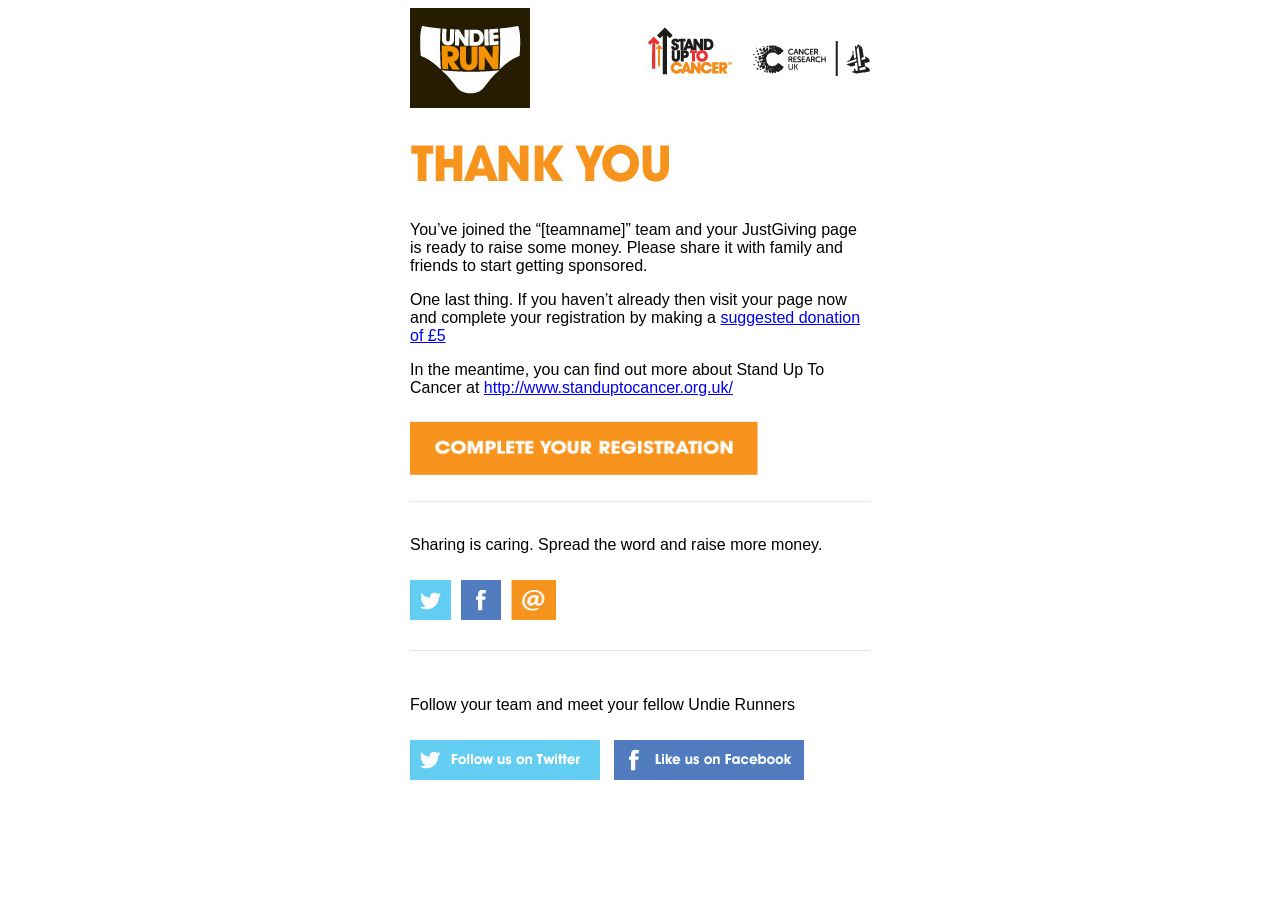
<file: wp-content/plugins/justgiving/email/thanks.html>
<!DOCTYPE html PUBLIC "-//W3C//DTD XHTML 1.0 Transitional//EN" "http://www.w3.org/TR/xhtml1/DTD/xhtml1-transitional.dtd">
<html xmlns="http://www.w3.org/1999/xhtml">
    <head>
        <meta http-equiv="Content-Type" content="text/html; charset=UTF-8" />
        <title></title>
        <style type="text/css">
            table {
                font-family: Arial, sans-serif;
            }

            @media only screen and (max-width:480px){
               
            }
        </style>
    </head>
    <body>
        <table border="0" cellpadding="0" cellspacing="0" height="100%" width="100%" id="bodyTable" align="center" style="font-family: Arial, sans-serif;">
            <tr>
                <td align="center" valign="top">
                    <table border="0" cellpadding="20" cellspacing="0" width="460" id="emailContainer" >
                        <tr>
                            <td align="center" valign="top" cellpadding="0" style="padding: 0; margin: 0;">
                                <a href="[website]" target="_blank">
                                    <img src="img/logo.jpg" alt="Undie Run" title="Undie Run" />
                                </a>
                            </td>
                            <td align="center" valign="top" cellpadding="0" style="padding: 0; margin: 0;">                               
                                <img src="img/header_space.jpg" alt="Stand Up To Cancer" title="Stand Up To Cancer" />
                            </td>
                            <td align="center" valign="top" cellpadding="0" style="padding: 0; margin: 0;">
                                <a href="http://www.standuptocancer.org.uk/" target="_blank">
                                    <img src="img/stand_up.jpg" alt="Stand Up To Cancer" title="Stand Up To Cancer" />
                                </a>
                            </td>
                            <td align="center" valign="top" cellpadding="0" style="padding: 0; margin: 0;">
                                <a href="http://standuptocancer.org.uk" target="_blank">
                                    <img src="img/cruk.jpg" alt="Cancer Research UK" title="Cancer Research UK" />
                                </a>
                            </td>
                        </tr>
                    </table>
                    <table border="0" cellpadding="0" cellspacing="0" height="100%" width="460" align="center">
                        <tr>
                            <td align="center" valign="top" cellpadding="0" style="padding: 0; margin: 0;" align="center">
                                <img src="img/thank_you.jpg" alt="Thank You" width="460" height="97" align="center" />
                            </td>                          
                        </tr>
                    </table>

                    <table border="0" cellpadding="0" cellspacing="0" height="100%" width="460" align="center">
                        <tr>
                            <td valign="top" cellpadding="0" style="padding: 0; margin: 0;" align="left">
                               <p>You&rsquo;ve joined the &ldquo;[teamname]&rdquo; team and your JustGiving page is ready to raise some money. Please share it with family and friends to start getting sponsored.</p>
                               <p>One last thing. If you haven&rsquo;t already then visit your page now and complete your registration by making a <a href="[donateurl]" target="_blank">suggested donation of &pound;5</a> </p>
                               <p>In the meantime, you can find out more about Stand Up To Cancer at <a href="http://www.standuptocancer.org.uk/">http://www.standuptocancer.org.uk/</a></p>
                            </td>                          
                        </tr>

                        <tr>
                            <td align="center" valign="top" cellpadding="0" style="padding: 0; margin: 0;" align="center">
                                <a href="[donateurl]" target="_blank">
                                    <img src="img/register.jpg" alt="Complete Your Registration" width="460" height="97" align="center" />
                                </a>
                            </td>                          
                        </tr>

                        <tr>
                            <td valign="top" cellpadding="0" style="padding: 10px 0; margin: 0;" align="left">
                               <p>Sharing is caring. Spread the word and raise more money.</p>
                            </td>                          
                        </tr>
                    </table>
                    <table border="0" cellpadding="0" cellspacing="0" height="100%" width="460" align="center">
                        <tr>
                            <td align="left" valign="top" cellpadding="0" style="padding: 0; margin: 0;">
                                <a href="https://twitter.com/intent/tweet?url=[url]&text=I%27m+running+in+my+undies+for+%23StandUpToCancer.+Please+sponsor+me+today+-+we+will+beat+cancer+sooner.+%40StandUp2C++%23UndieRun&original_referer=[website_enc]" target="_blank">
                                    <img src="img/twit.jpg" alt="Twitter" width="50" height="50" align="left" />
                                </a>
                            </td>  
                             <td align="left" valign="top" cellpadding="0" style="padding: 0; margin: 0;" align="left">
                                <a href="https://www.facebook.com/sharer/sharer.php?u=[url]" target="_blank">
                                    <img src="img/fb.jpg" alt="Facebook" width="45" height="50" align="left" />
                                </a>
                            </td>                          
                             <td align="left" valign="top" cellpadding="0" style="padding: 0; margin: 0;" align="left">
                                <a href="mailto: ?subject=It's%20what's%20undie-neath%20that%20counts.&body=I'll%20keep%20it%20brief.%20I'm%20stripping%20down%20to%20my%20smalls%20to%20Stand%20Up%20To%20Cancer,%20and%20I%20want%20you%20to%20join%20the%20fight%20against%20cancer%20and%20support%20me.%0D%0A%0D%0AUndie%20Run%20is%20taking%20place%20at%20my%20university,%20and%20I%20am%20hoping%20to%20raise%20as%20much%20money%20as%20possible%20to%20beat%20cancer%20sooner.%20Please%20visit%20my%20JustGiving%20page%20and%20donate%20whatever%20you%20can.%20Because%20when%20it%20comes%20to%20fighting%20cancer,%20it's%20what's%20undie-neath%20that%20counts%0D%0A%0D%0AWe%20will%20beat%20cancer%20sooner.%20Please%20donate%20today. [url]">
                                    <img src="img/web.jpg" alt="@ Web" width="50" height="50" align="left" />
                                </a>
                            </td>  
                             <td align="left" valign="top" cellpadding="0" style="padding: 0; margin: 0;" align="left">
                                <img src="img/spacer.jpg" alt="" width="310" height="50" align="left" />
                            </td>  
                        </tr>
                    </table>
                    <table border="0" cellpadding="0" cellspacing="0" height="100%" width="460" align="center">
                        <tr>                                           
                            <td align="center" valign="top" cellpadding="0" style="padding: 0; margin: 0;" >
                                <img src="img/social_space.jpg" alt="" width="460" height="50" />
                            </td>  
                        </tr>
                        <tr>
                            <td valign="top" cellpadding="0" style="padding: 0 0 10px 0; margin: 0;" align="left">
                               <p>Follow your team and meet your fellow Undie Runners</p>
                            </td>                          
                        </tr>
                    </table>
                    <table border="0" cellpadding="0" cellspacing="0" height="100%" width="460" align="center">
                        <tr>
                            <td align="left" valign="top" cellpadding="0" style="padding: 0; margin: 0;">
                                <a href="[teamtwpage]" target="_blank">
                                    <img src="img/follow_twit.jpg" alt="Follow Us On Twitter" width="200" height="60" align="left" />
                                </a>
                            </td>  
                            <td align="left" valign="top" cellpadding="0" style="padding: 0; margin: 0;" align="left">
                                <a href="[teamfbpage]" target="_blank">
                                    <img src="img/like_fb.jpg" alt="Like Us On Facebook" width="250" height="60" align="left" />
                                </a>
                            </td>                        
                        </tr>
                    </table>
                </td>
            </tr>
        </table>
    </body>
</html>
</file>
<file: MyFontsWebfontsKit/MyFontsWebfontsKit.css>
/**
 * @license
 * MyFonts Webfont Build ID 2876247, 2014-09-03T04:46:29-0400
 * 
 * The fonts listed in this notice are subject to the End User License
 * Agreement(s) entered into by the website owner. All other parties are 
 * explicitly restricted from using the Licensed Webfonts(s).
 * 
 * You may obtain a valid license at the URLs below.
 * 
 * Webfont: ITC Avant Garde Gothic Std Bold by ITC
 * URL: http://www.myfonts.com/fonts/itc/avant-garde-gothic/std-bold/
 * Copyright: Font software Copyright 1993, 1994, 2001 Adobe Systems Incorporated. Typeface designs Copyright 2005 International Typeface Corporation. All rights reserved.
 * Licensed pageviews: 250,000
 * 
 * 
 * License: http://www.myfonts.com/viewlicense?type=web&buildid=2876247
 * 
 * © 2014 MyFonts Inc
*/


/* @import must be at top of file, otherwise CSS will not work */
@import url("//hello.myfonts.net/count/2be357");

  
@font-face {font-family: 'AvantGardeGothicITCW01Bd';src: url('webfonts/2BE357_0_0.eot');src: url('webfonts/2BE357_0_0.eot?#iefix') format('embedded-opentype'),url('webfonts/2BE357_0_0.woff') format('woff'),url('webfonts/2BE357_0_0.ttf') format('truetype');}
</file>
<file: MyFontsWebfontsKit/Start here files/layout.css>
body {
	font-family: "Lucida Grande", "Lucida Sans Unicode", Helvetica, Arial, sans-serif;
	font-size: 14px;
	line-height: 1.5em;
	background-color: #F1F1F1;
	margin: 0px;
	background-position: top;
}
#header, #footer {
	font-size: 10px;
	width: 720px;
	margin: 10px auto 0px auto;
	text-align: center;
	line-height: 1.2em;
}
#main_container {
	width: 680px;
	margin: 0px auto 20px auto;
	background-color: #FFFFFF;
	padding: 40px 20px;
}
a:link, a:visited {
	color: #0099FF;
	text-decoration: none;
}
a:hover {
	text-decoration: underline;	/*border-bottom: 1px dotted #999;*/
}
a:active {
	color: #6699FF;
}
p {
	margin: 0px 0px 1em 0px;
	padding: 0;
}
h1, h2, h3, h4, h5 {
	font-weight: normal;
	line-height: 1em;
	padding: 0;
	margin: 5px 0;
}
h1 {
	font-size: 36px;
}
h2 {
	font-size: 24px;
	margin-bottom: 20px;
}
h3 {
	font-size: 18px;
	margin-bottom: 14px;
}
h4 {
	font-size: 12px;
}
h5 {
	font-size: 14px;
	font-weight: bold;
}
ul {
	margin: 0px;
	padding-left: 18px;
}
li {
	line-height: 2em;
}
hr {
	height: 0px;
	border-width: 1px 0px 0px 0px;
	border-style: dotted none none none;
	border-color: #CCC;
	padding-bottom: 5px;
}
div.container-article {
	padding-top: 40px !important;
	margin-top: 20px;
	border-top: 1px dotted #CCC;
}
div.webfont-credits, .webfont-twocolumns, .webfont-sample-block {
	padding: 0px;
	/*border: 1px solid #CCC;*/
	float: left; 
}
.webfont-article-block {
	margin: 0 auto 20px auto;
	padding: 0;
}
.webfont-sample-block {
	width: 680px;
}
.webfont-sample {
	margin-top:20px;
	margin-bottom: 10px;
	margin-left: auto;
	margin-right: auto;
	line-height: 1em;
}
.nowrap {
	white-space:nowrap;
	overflow: hidden;
}
.last {
	margin: 0;
}
.webfont-twocolumns {
	width: 330px;
	margin: 0 10px 0 0;
}
.webfont-credits {
	width: 160px;
	font-size: 11px;
	line-height: 1.5em;
	margin: 0 10px 0 0;
}
div.clearer {
	font-size: 0px;
	height: 5px;
	margin: 0px;
	padding: 0px;
	clear: both;
	line-height: 0px;
}
cite, em {
	font-style: italic;
}

/* 
	Code formatting
*/
pre code {
  display: block;
  color: #000;
  background: #F3F3F3;
	font-family: "Consolas", "Menlo", "DejaVu Sans Mono", monospace;
}
pre .subst,
pre .title {
  font-weight: normal;
  color: #000;
}
pre .comment {
  color: #535353;
  font-style: italic;
}
pre .doctype {
  color: #535353;
}
pre .tag {
  background: #F3F3F3;
}
pre .tag .title,
pre .id,
pre .attr_selector,
pre .pseudo,
pre .literal,
pre .keyword,
pre .hexcolor,
pre .css .function,
pre .ini .title,
pre .css .class,
pre .list .title,
pre .tex .command {
  font-weight: normal;
  color: #FF0C64;
}
pre .attribute,
pre .rules .keyword,
pre .number,
pre .date {
  font-weight: normal;
  color: #008CFF;
}
pre .number {
  font-weight: normal;
}
pre .string,
pre .value,
pre .filter .argument,
pre .css .function .params {
  color: #008900;
  font-weight: normal;
}
</file>
